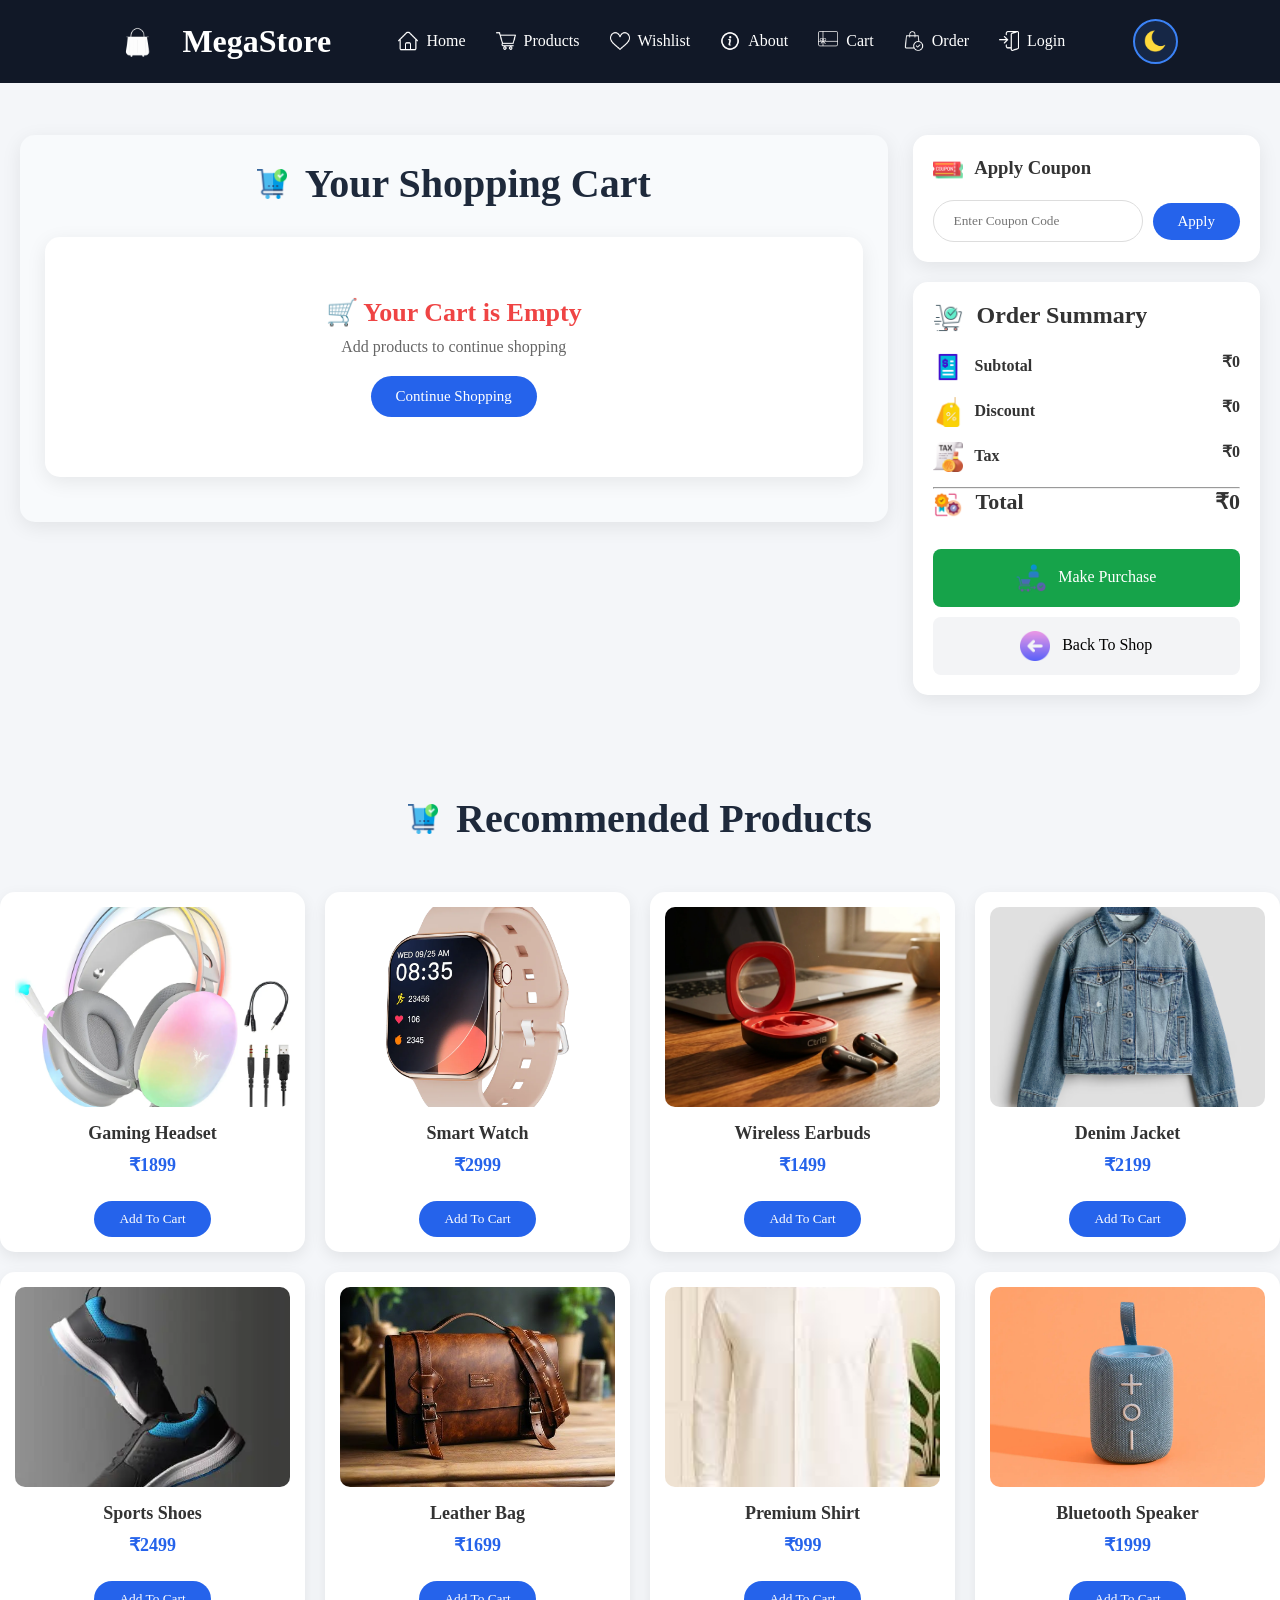
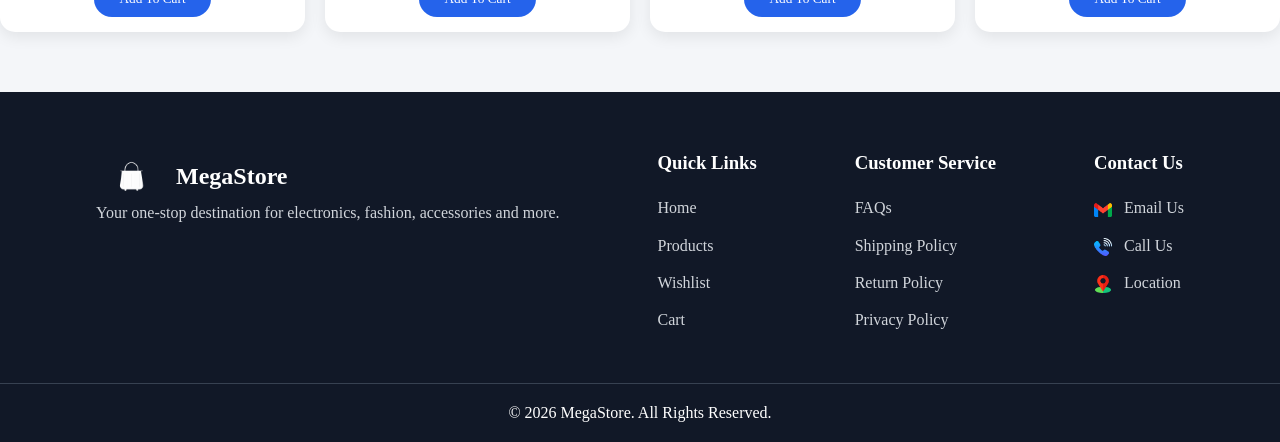
<file: pages/cart.html>
<!DOCTYPE html>
<html lang="en">

<head>
    <meta charset="UTF-8">
    <meta name="viewport" content="width=device-width, initial-scale=1.0">

    <title>Shopping Cart</title>

    <link rel="stylesheet" href="../css/cart.css">
    <link rel="stylesheet" href="./../css/header.css">
    <link rel="stylesheet" href="./../css/footer.css">
</head>

<body>
    <!-- header -->
    <header>
        <nav class="navbar">
            <div class="logo">
                <img src="./../images/logo.png" alt="Logo" class="logo-img" />
                <a href="./../index.html">MegaStore</a>
            </div>

            <ul class="nav-links">
                <li><a href="./../index.html"><img src="./../images/home.png" class="nav-icon">Home</a></li>
                <li><a href="./products.html"><img src="./../images/shop.png" class="nav-icon">Products</a></li>
                <li><a href="./wishlist.html"><img src="./../images/like.png" class="nav-icon">Wishlist</a></li>
                <li><a href="./about.html"><img src="./../images/info.png" class="nav-icon">About</a></li>
                <li><a href="./cart.html"><img src="./../images/card.png" class="nav-icon">Cart</a></li>
                <li><a href="./orders.html"><img src="./../images/orderbtn.png" class="nav-icon">Order</a></li>
                <li>
                    <a href="./login.html" class="login-btn" id="authBtn">
                        <img src="./../images/log.png" class="nav-icon">
                        <span id="navAuthText">Login</span>
                    </a>
                </li>
            </ul>

            <button id="themeToggle" class="theme-btn">
                <img src="../images/moon.png" alt="theme" id="themeIcon">
            </button>

            <div class="menu-btn" onclick="toggleMenu()">
                <img src="./../images/menu.png" alt="menu" />
            </div>
    </header>

    <div class="container">
        <div class="cart-section">
            <h2>
                <img src="../images/order.png" class="icon">
                Your Shopping Cart
            </h2>

            <div id="cart-container">
            </div>
        </div>

        <div class="summary-section">
            <div class="coupon-box">
                <h3>
                    <img src="../images/coupon.png" class="icon">
                    Apply Coupon
                </h3>

                <div class="coupon-area">
                    <input type="text" id="couponInput" placeholder="Enter Coupon Code">

                    <button id="applyCoupon">
                        Apply
                    </button>
                </div>
            </div>

            <div class="summary-box">
                <h2>
                    <img src="../images/order summary.png" class="icon">
                    Order Summary
                </h2>

                <div class="summary-row">
                    <span>
                        <img src="../images/subtotal.png" class="icon">
                        Subtotal
                    </span>

                    <span id="subtotal">₹0</span>
                </div>

                <div class="summary-row">
                    <span>
                        <img src="../images/discount.png" class="icon">
                        Discount
                    </span>

                    <span id="discount">₹0</span>
                </div>

                <div class="summary-row">
                    <span>
                        <img src="../images/tax.png" class="icon">
                        Tax
                    </span>

                    <span id="tax">₹0</span>
                </div>

                <hr>

                <div class="summary-row total">
                    <span>
                        <img src="../images/totalquality.png" class="icon">
                        Total
                    </span>

                    <span id="total">₹0</span>
                </div>

                <button id="checkoutBtn" class="purchase-btn">
                    <img src="../images/make puchase.png" class="icon">
                    Make Purchase

                </button>

                <a href="../pages/products.html" class="back-btn">
                    <img src="../images/back to btn.png" class="icon">
                    Back To Shop
                </a>
            </div>
        </div>
    </div>


    <section class="recommended">
        <h2>
            <img src="../images/order.png" class="icon">
            Recommended Products
        </h2>

        <div class="recommended-grid">
            <div class="card">
                <img src="../images/gaminghandset.webp">
                <h4>Gaming Headset</h4>
                <p>₹1899</p>
                <button class="add-cart" data-id="1">
                    Add To Cart
                </button>
            </div>

            <div class="card">
                <img src="../images/smartwatch.webp">
                <h4>Smart Watch</h4>
                <p>₹2999</p>
                <button class="add-cart" data-id="2">
                    Add To Cart
                </button>
            </div>

            <div class="card">
                <img src="../images/wireless earbuds.webp">
                <h4>Wireless Earbuds</h4>
                <p>₹1499</p>
                <button class="add-cart" data-id="3">
                    Add To Cart
                </button>
            </div>

            <div class="card">
                <img src="../images/denim jacket.avif">
                <h4>Denim Jacket</h4>
                <p>₹2199</p>
                <button class="add-cart" data-id="4">
                    Add To Cart
                </button>
            </div>

            <div class="card">
                <img src="../images/shoessport.webp">
                <h4>Sports Shoes</h4>
                <p>₹2499</p>
                <button class="add-cart" data-id="5">
                    Add To Cart
                </button>
            </div>

            <div class="card">
                <img src="../images/leather bag.jpg">
                <h4>Leather Bag</h4>
                <p>₹1699</p>
                <button class="add-cart" data-id="6">
                    Add To Cart
                </button>
            </div>

            <div class="card">
                <img src="../images/premium shirt.jpg">
                <h4>Premium Shirt</h4>
                <p>₹999</p>
                <button class="add-cart" data-id="7">
                    Add To Cart
                </button>
            </div>

            <div class="card">
                <img src="../images/bluetoothe speaker.webp">
                <h4>Bluetooth Speaker</h4>
                <p>₹1999</p>
                <button class="add-cart" data-id="8">
                    Add To Cart
                </button>
            </div>
        </div>
    </section>

     <script src="./../js/header.js"></script>
    <!-- footer -->
    <footer class="footer">
        <div class="footer-container">
            <div class="footer-box">
                <div class="footer-logo">
                    <img src="./../images/logo.png" alt="Logo" class="footer-logo-img" />
                    <h2>MegaStore</h2>
                </div>
                <p>
                    Your one-stop destination for electronics, fashion, accessories and
                    more.
                </p>
            </div>

            <div class="footer-box">
                <h3>Quick Links</h3>

                <a href="./../index.html">Home</a>
                <a href="./products.html">Products</a>
                <a href="./wishlist.html">Wishlist</a>
                <a href="./cart.html">Cart</a>
            </div>

            <div class="footer-box">
                <h3>Customer Service</h3>

                <a href="#">FAQs</a>
                <a href="#">Shipping Policy</a>
                <a href="#">Return Policy</a>
                <a href="#">Privacy Policy</a>
            </div>

            <div class="footer-box">
                <h3>Contact Us</h3>

                <a href="mailto:pratikshashinde2622@gmail.com">
                    <img src="./../images/gmail.png" class="contact-icon" />
                    Email Us
                </a>

                <a href="tel:+919595527262">
                    <img src="./../images/phone.png" class="contact-icon" />
                    Call Us
                </a>

                <a href="https://maps.app.goo.gl/vdkeZXEgAPpNCxTE6" target="_blank">
                    <img src="./../images/location.png" class="contact-icon" />
                    Location
                </a>
            </div>
        </div>

        <div class="footer-bottom">
            <p>© 2026 MegaStore. All Rights Reserved.</p>
        </div>
    </footer>

    <script src="../js/cart.js"></script>

</body>

</html>
</file>
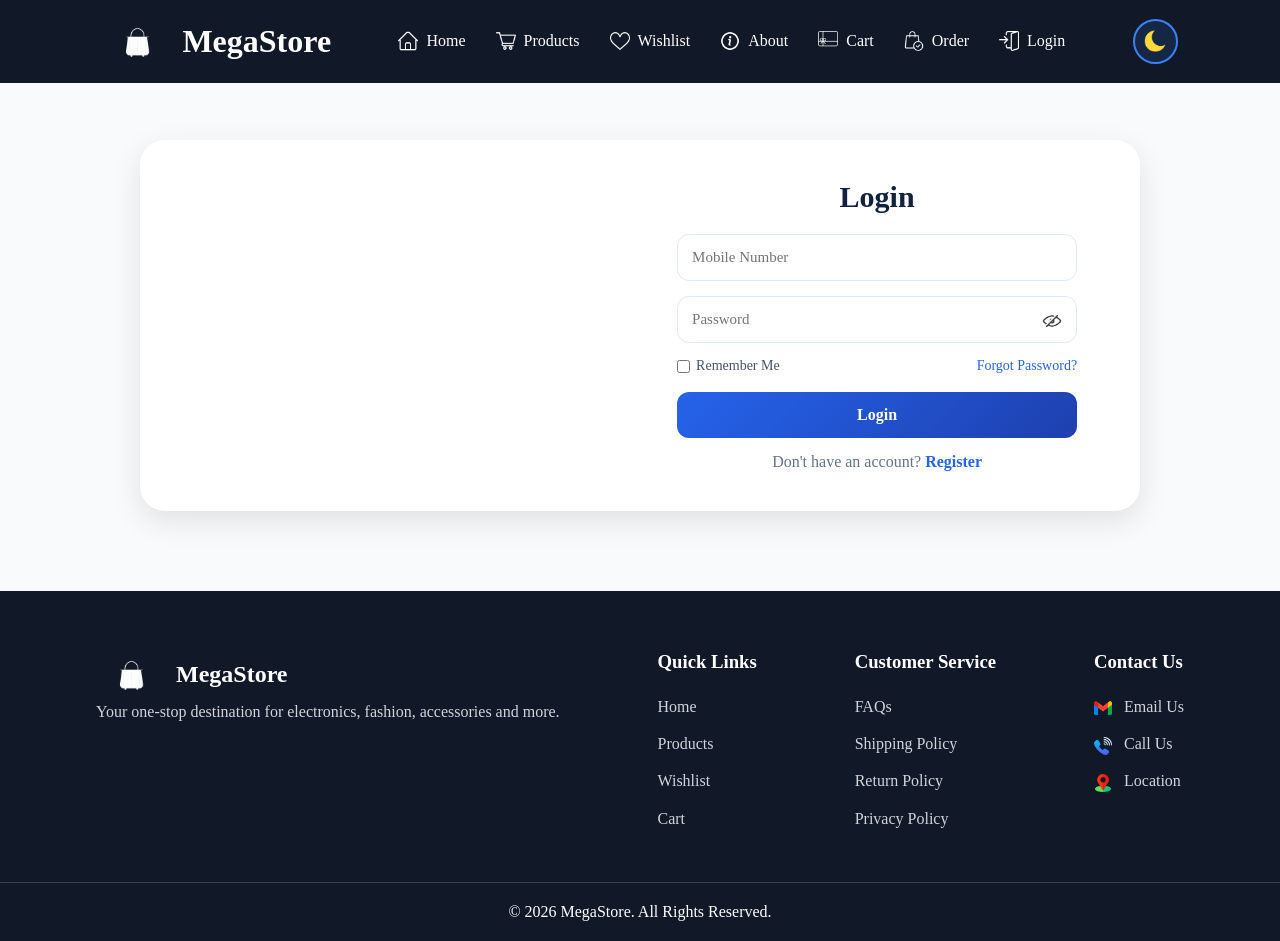
<file: pages/login.html>
<!DOCTYPE html>
<html lang="en">
    <head>
    <meta charset="UTF-8">
    <meta name="viewport" content="width=device-width, initial-scale=1.0">
    <meta charset="UTF-8">
    <meta name="viewport" content="width=device-width, initial-scale=1.0">
    <title>login Page</title>
    <link rel="stylesheet" href="./../css/login.css">
    <link rel="stylesheet" href="./../css/footer.css">
    <link rel="stylesheet" href="./../css/header.css">
</head>

<body>
    <!-- header -->
    <header>
        <nav class="navbar">
            <div class="logo">
                <img src="./../images/logo.png" alt="Logo" class="logo-img" />
                <a href="./../index.html">MegaStore</a>
            </div>

            <ul class="nav-links">
                <li><a href="./../index.html"><img src="./../images/home.png" class="nav-icon">Home</a></li>
                <li><a href="./products.html"><img src="./../images/shop.png" class="nav-icon">Products</a></li>
                <li><a href="./wishlist.html"><img src="./../images/like.png" class="nav-icon">Wishlist</a></li>
                <li><a href="./about.html"><img src="./../images/info.png" class="nav-icon">About</a></li>
                <li><a href="./cart.html"><img src="./../images/card.png" class="nav-icon">Cart</a></li>
                <li><a href="./orders.html"><img src="./../images/orderbtn.png" class="nav-icon">Order</a></li>
                <li>
                    <a href="./login.html" class="login-btn" id="authBtn">
                        <img src="./../images/log.png" class="nav-icon">
                        <span id="navAuthText">Login</span>
                    </a>
                </li>
            </ul>

            <button id="themeToggle" class="theme-btn">
                <img src="../images/moon.png" alt="theme" id="themeIcon">
            </button>

            <div class="menu-btn" onclick="toggleMenu()">
                <img src="./../images/menu.png" alt="menu" />
            </div>
    </header>



    <div class="container">
        <div class="login-image">
                <video autoplay muted loop playsinline>
        <source src="./../videos/login-video.mp4" type="video/mp4">
    </video>
        </div>

        <div class="form-container">

            <!-- Login Form -->
            <form id="loginForm" autocomplete="off">

                <h2>Login</h2>

                <input type="text" id="loginMobile" placeholder="Mobile Number" autocomplete="off" required>

                <div class="password-box">

                    <input type="password" id="loginPassword" autocomplete="new-password" placeholder="Password" required>


                    <button type="button" class="eye-btn" onclick="toggleLoginPassword()">

                        <img src="./../images/hide.png" class="eye-icon" id="loginEye">

                    </button>


                    <button type="button" type="button" id="shopNowBtn" onclick="goToProducts()">
                        Shop Now
                    </button>

                    <div class="login-options">

                        <label class="remember-me">
                            <input type="checkbox" id="rememberMe">
                            Remember Me
                        </label>

                        <a href="#" class="forgot-password" onclick="forgotPassword()">
                            Forgot Password?
                        </a>

                    </div>

                </div>

                <button type="submit">
                    Login
                </button>

                <p>
                    Don't have an account?
                    <span onclick="showRegister()">
                        Register
                    </span>
                </p>

            </form>

            <!-- Register Form -->
            <form id="registerForm">

                <h2>Register</h2>

                <input type="text" id="name" placeholder="Full Name" required>

                <input type="email" id="registerEmail" placeholder="Email Address" required>

                <input type="text" id="registerMobile" placeholder="Mobile Number" required>

                <div class="password-box">

                    <input type="password" id="registerPassword" placeholder="Password" required>

                    <button type="button" class="eye-btn" onclick="toggleRegisterPassword()">

                        <img src="./../images/hide.png" class="eye-icon" id="registerEye">

                    </button>

                </div>

                <button type="submit">
                    Register
                </button>

                <p>
                    Already have an account?
                    <span onclick="showLogin()">
                        Login
                    </span>
                </p>

            </form>

        </div>

    </div>


    <!-- <script src="./../js/register.js"></script> -->
    <!-- footer -->
    <footer class="footer">
        <div class="footer-container">
            <div class="footer-box">
                <div class="footer-logo">
                    <img src="./../images/logo.png" alt="Logo" class="footer-logo-img" />
                    <h2>MegaStore</h2>
                </div>
                <p>
                    Your one-stop destination for electronics, fashion, accessories and
                    more.
                </p>
            </div>

            <div class="footer-box">
                <h3>Quick Links</h3>

                <a href="./../index.html">Home</a>
                <a href="./products.html">Products</a>
                <a href="./wishlist.html">Wishlist</a>
                <a href="./cart.html">Cart</a>
            </div>

            <div class="footer-box">
                <h3>Customer Service</h3>

                <a href="#">FAQs</a>
                <a href="#">Shipping Policy</a>
                <a href="#">Return Policy</a>
                <a href="#">Privacy Policy</a>
            </div>

            <div class="footer-box">
                <h3>Contact Us</h3>

                <a href="mailto:pratikshashinde2622@gmail.com">
                    <img src="./../images/gmail.png" class="contact-icon" />
                    Email Us
                </a>

                <a href="tel:+919595527262">
                    <img src="./../images/phone.png" class="contact-icon" />
                    Call Us
                </a>

                <a href="https://maps.app.goo.gl/vdkeZXEgAPpNCxTE6" target="_blank">
                    <img src="./../images/location.png" class="contact-icon" />
                    Location
                </a>
            </div>
        </div>

        <div class="footer-bottom">
            <p>© 2026 MegaStore. All Rights Reserved.</p>
        </div>
    </footer>
    <script src="./../js/login.js"></script>
    <script src="./../js/header.js"></script>

</body>

</html>
</file>
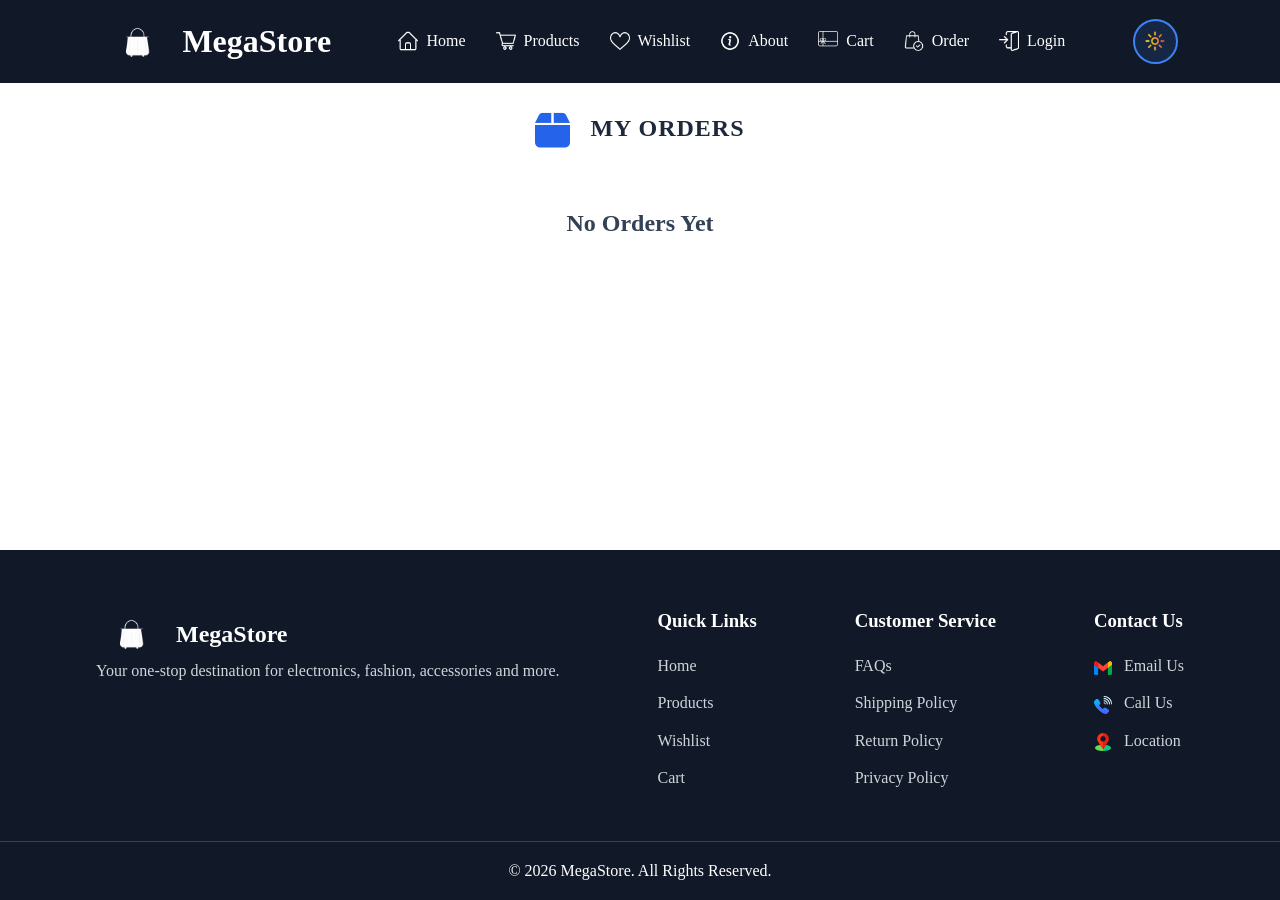
<file: pages/orders.html>
<!DOCTYPE html>
<html lang="en">
    <head>
        <meta charset="UTF-8">
        <meta name="viewport" content="width=device-width, initial-scale=1.0">
    <title>Document</title>
     <link rel="stylesheet" href="./../css/header.css">
    <link rel="stylesheet" href="./../css/footer.css">
    <link rel="stylesheet" href="https://cdnjs.cloudflare.com/ajax/libs/font-awesome/6.5.2/css/all.min.css">
    <link rel="stylesheet" href="./../css/orders.css">
    </head>
<body>
   <!-- header -->
    <header>
        <nav class="navbar">
            <div class="logo">
                <img src="./../images/logo.png" alt="Logo" class="logo-img" />
                <a href="./../index.html">MegaStore</a>
            </div>

            <ul class="nav-links">
                <li><a href="./../index.html"><img src="./../images/home.png" class="nav-icon">Home</a></li>
                <li><a href="./products.html"><img src="./../images/shop.png" class="nav-icon">Products</a></li>
                <li><a href="./wishlist.html"><img src="./../images/like.png" class="nav-icon">Wishlist</a></li>
                <li><a href="./about.html"><img src="./../images/info.png" class="nav-icon">About</a></li>
                <li><a href="./cart.html"><img src="./../images/card.png" class="nav-icon">Cart</a></li>
                <li><a href="./orders.html"><img src="./../images/orderbtn.png" class="nav-icon">Order</a></li>

                <li>
                    <a href="./login.html" class="login-btn" id="authBtn">
                        <img src="./../images/log.png" class="nav-icon">
                        <span id="navAuthText">Login</span>
                    </a>
                </li>
            </ul>

            <button id="themeToggle" class="theme-btn">
                <img src="./../images/sun.png" alt="theme" id="themeIcon">
            </button>

            <div class="menu-btn" onclick="toggleMenu()">
                <img src="./../images/menu.png" alt="menu" />
            </div>
    </header>

    <section class="orders-section">

        <h1 class="orders-title">

            <i class="fa-solid fa-box"></i>

            My Orders

        </h1>

        <div id="ordersContainer">

        </div>

    </section>

        <!-- footer -->
    <footer class="footer">
        <div class="footer-container">
            <div class="footer-box">
                <div class="footer-logo">
                    <img src="./../images/logo.png" alt="Logo" class="footer-logo-img" />
                    <h2>MegaStore</h2>
                </div>
                <p>
                    Your one-stop destination for electronics, fashion, accessories and
                    more.
                </p>
            </div>

            <div class="footer-box">
                <h3>Quick Links</h3>

                <a href="./../index.html">Home</a>
                <a href="./products.html">Products</a>
                <a href="./wishlist.html">Wishlist</a>
                <a href="./cart.html">Cart</a>
            </div>

            <div class="footer-box">
                <h3>Customer Service</h3>

                <a href="#">FAQs</a>
                <a href="#">Shipping Policy</a>
                <a href="#">Return Policy</a>
                <a href="#">Privacy Policy</a>
            </div>

            <div class="footer-box">
                <h3>Contact Us</h3>

                <a href="mailto:pratikshashinde2622@gmail.com">
                    <img src="./../images/gmail.png" class="contact-icon" />
                    Email Us
                </a>

                <a href="tel:+919595527262">
                    <img src="./../images/phone.png" class="contact-icon" />
                    Call Us
                </a>

                <a href="https://maps.app.goo.gl/vdkeZXEgAPpNCxTE6" target="_blank">
                    <img src="./../images/location.png" class="contact-icon" />
                    Location
                </a>
            </div>
        </div>

        <div class="footer-bottom">
            <p>© 2026 MegaStore. All Rights Reserved.</p>
        </div>
    </footer>
    <script src="./../js/header.js"></script>
    <script src="./../js/orders.js"></script>
</body>
</html>
</file>
<file: css/cart.css>
* {
    font-family: 'Poppins', sans-serif;
}

body {
    background: #f4f6f9;
    color: #333;
    padding-top: 65px;
}

.container {
    display: flex;
    gap: 25px;
    align-items: flex-start;
    padding: 20px;
    margin-top: 50px;
}

.cart-section {
    flex: 3;
    background: #f8fafc;
    padding: 25px;
    border-radius: 15px;
    box-shadow: 0 5px 20px rgba(0, 0, 0, 0.08);

}

.cart-section h2 {
    text-align: center;
    font-size: 2.5rem;
    color: #1e293b;
    display: flex;
    justify-content: center;
    align-items: center;
    gap: 10px;
    margin-bottom: 30px;
}

.cart-item {
    display: flex;
    align-items: center;
    justify-content: space-between;
    padding: 18px;
    margin-bottom: 15px;
    border: 1px solid #eee;
    border-radius: 12px;
    transition: 0.3s;
    background: #fff;
}

.cart-item:hover {
    transform: translateY(-3px);
    box-shadow: 0 8px 20px rgba(0, 0, 0, 0.08);
}

.cart-item>img {
    width: 150px;
    height: 150px;
    object-fit: cover;
    border-radius: 10px;
}

.product-info {
    flex: 1;
    margin-left: 20px;
}

.product-info h3 {
    font-size: 20px;
    margin-bottom: 8px;
}

.product-info p {
    color: #777;
    margin-bottom: 10px;
}

.price-box del {
    color: #999;
    margin-right: 10px;
    font-size: 15px;
}

.price-box span {
    font-size: 22px;
    font-weight: bold;
    color: #2563eb;
}

.cart-actions {
    display: flex;
    flex-direction: column;
    gap: 8px;
}

.buy-btn {
    background: #16a34a;
    color: white;
    border: none;
    padding: 12px 18px;
    border-radius: 25px;
    cursor: pointer;
    font-size: 15px;
    transition: 0.3s;
}

.buy-btn:hover {
    background: #15803d;
    transform: scale(1.05);
}

.remove-btn {
    background: #ef4444;
    color: white;
    border: none;
    margin: 15px 0 20px;
    padding: 10px 25px;
    border-radius: 25px;
    font-size: 15px;
    cursor: pointer;
}

.remove-btn:hover {
    background: #dc2626;
    transform: scale(1.05);
}

.summary-section {
    flex: 1;
    position: sticky;
    top: 20px;
}

.coupon-box,
.summary-box {
    background: white;
    padding: 20px;
    border-radius: 15px;
    box-shadow: 0 5px 20px rgba(0, 0, 0, 0.08);
    margin-bottom: 20px;
}

.coupon-box h3 {
    margin-bottom: 15px;
}

.coupon-area {
    display: flex;
    gap: 10px;
    align-items: center;
}

.coupon-area input {
    flex: 1;
    padding: 12px 20px;
    border-radius: 25px;
    border: 1px solid #ddd;
}

.coupon-area button {
    padding: 10px 25px;
    border: none;
    background-color: #2563eb;
    color: white;
    border-radius: 25px;
    cursor: pointer;
    transition: 0.3s;
    font-size: 15px;
}

.coupon-area button:hover {
    background: #1d4ed8;
    transform: scale(1.04);
}

.summary-box h2 {
    margin-bottom: 20px;
    font-size: 24px;
}

.summary-row {
    display: flex;
    justify-content: space-between;
    margin-bottom: 15px;

    font-weight: bold;
}

.total {
    font-size: 22px;
    font-weight: bold;
}

.purchase-btn {
    width: 100%;
    padding: 14px;
    background: #16a34a;
    color: white;
    border: none;
    border-radius: 8px;
    cursor: pointer;
    font-size: 16px;
    margin-top: 15px;
    transition: 0.3s;
}

.purchase-btn:hover {
    background: #15803d;
}

.back-btn {
    display: block;
    width: 100%;
    padding: 14px;
    background: #f3f4f6;
    border-radius: 8px;
    text-align: center;
    text-decoration: none;
    color: black;
    margin-top: 10px;
    transition: 0.3s;
}

.back-btn:hover {
    background: #e5e7eb;
}

.recommended {
    margin-top: 60px;
    padding-bottom: 60px;
}

.recommended h2 {
    text-align: center;
    display: flex;
    justify-content: center;
    align-items: center;
    margin-bottom: 50px;
    font-size: 2.5rem;
    color: #1e293b;
    gap: 10px;
}

.recommended-grid {
    display: grid;
    grid-template-columns: repeat(4, 1fr);
    gap: 20px;
}

.card {
    background: white;
    padding: 15px;
    border-radius: 15px;
    text-align: center;
    box-shadow: 0 5px 15px rgba(0, 0, 0, 0.08);
    transition: 0.3s;
}

.card:hover {
    transform: translateY(-8px);
    box-shadow: 0 12px 25px rgba(0, 0, 0, 0.15);
}

.card img {
    width: 100%;
    height: 200px;
    object-fit: cover;
    border-radius: 10px;
}

.card h4 {
    margin-top: 12px;
    font-size: 18px;
}

.card p {
    margin: 10px 0;
    font-size: 18px;
    font-weight: bold;
    color: #2563eb;
}

.add-cart {
    margin-top: 15px;
    padding: 10px 25px;
    border: none;
    background: #2563eb;
    color: white;
    border-radius: 25px;
    cursor: pointer;
    transition: 0.3s;
}

.add-cart:hover {
    background: #1d4ed8;
    transform: scale(1.04);
}

.empty-cart {
    text-align: center;
    padding: 40px;
    font-size: 24px;
    font-weight: bold;
    color: #ef4444;
}


.empty-cart-box {
    text-align: center;
    padding: 60px 20px;
    background: #fff;
    border-radius: 15px;
    box-shadow: 0 5px 20px rgba(0, 0, 0, 0.08);
    margin: 20px 0;
}

.empty-cart-box h2 {
    font-size: 26px;
    color: #ef4444;
    margin-bottom: 10px;
}

.empty-cart-box p {
    color: #666;
    margin-bottom: 20px;
    font-size: 16px;
}


.continue-btn {
    display: inline-block;
    padding: 12px 25px;
    background: #2563eb;
    color: #fff;
    border-radius: 25px;
    text-decoration: none;
    font-size: 15px;
    transition: 0.3s;
}

.continue-btn:hover {
    background: #1d4ed8;
    transform: scale(1.05);
}

.icon {
    width: 30px;
    height: 30px;
    vertical-align: middle;
    margin-right: 8px;
}

.trash-icon {
    width: 20px;
    height: 20px;
    object-fit: contain;
    margin-right: 6px;
}

@media(max-width:1100px) {

    .container {
        flex-direction: column;
    }

    .summary-section {
        width: 100%;
    }

    .recommended-grid {
        grid-template-columns: repeat(2, 1fr);
    }

}

@media(max-width:768px) {

    .cart-item {
        flex-direction: column;
        text-align: center;
        gap: 15px;
    }

    .cart-item>img {
        width: 120px;
        height: 120px;
    }

    .product-info {
        margin: 10px 0;
    }

    .recommended-grid {
        grid-template-columns: 1fr;
    }

    .coupon-area {
        flex-direction: column;
    }

    .coupon-area input,
    .coupon-area button {
        width: 100%;
    }

}
</file>
<file: css/header.css>
* {
    margin: 0;
    padding: 0;
    box-sizing: border-box;
    font-family: 'Playfair Display', serif;
}

header .navbar {
    display: flex;
    justify-content: space-between;
    align-items: center;
    padding: 18px 8%;
    background-color: #111827;

    position: fixed;
    top: 0;
    left: 0;
    width: 100%;

    z-index: 1000;
}

.logo {
    display: flex;
    align-items: center;
    gap: 10px;
}

.logo-img {
    width: 70px;
    height: auto;
    object-fit: contain;
    display: block;
}

.nav-links a:hover {
    color: #3b82f6;
}

.menu-btn {
    display: none;
    cursor: pointer;
}

.menu-btn img {
    width: 32px;
    height: 32px;
    object-fit: contain;
}

.logo a {
    text-decoration: none;
    color: white;
    font-size: 2rem;
    font-weight: bold;
    line-height: 1;
}

.nav-links {
    display: flex;
    list-style: none;
    gap: 30px;
}

.nav-links a{
    display: flex;
    align-items: center;
    gap: 8px;
    text-decoration: none;
    color: white;
    font-size: 1rem;
    transition: 0.3s;
}
.nav-links li{
    display:flex;
    align-items:center;
}

.nav-icon{
    width: 20px;
    height: 20px;
    object-fit: contain;
}

.nav-links a:hover{
    color: #3b82f6;
    transform: translateY(-2px);
}
 /* .login-btn{
    border:2px solid #3b82f6;
    color:white !important;
    padding:8px 10px;
    border-radius:25px;
    background:transparent;
}

.login-btn:hover{
    background:#3b82f6;
    color:white !important;
} */

/* responsive */
@media(max-width:768px) {

    .menu-btn {
        display: block;
    }

    .nav-links {
        position: absolute;
        top: 75px;
        left: 0;
        width: 100%;
        background: #111827;
        flex-direction: column;
        align-items: center;
        gap: 20px;
        padding: 20px 0;
        display: none;
    }

    .nav-links.active {
        display: flex !important;
    }
}

/* dark light */
/* Theme Button */
.theme-btn{
    width: 45px;
    height: 45px;
    border: 2px solid #3b82f6;
    border-radius: 50%;
    background: rgba(59, 130, 246, 0.15);
    display: flex;
    align-items: center;
    justify-content: center;
    cursor: pointer;
    transition: 0.3s ease;
}

.theme-btn img{
    width: 22px;
    height: 22px;
    object-fit: contain;
}

.theme-btn:hover{
    background: #f2f2f2;
    transform: scale(1.1);
    box-shadow: 0 0 15px rgba(59,130,246,0.5);
}

/* Dark Mode */

/* ================= DARK MODE ================= */

body.dark-mode{
    background:#0f172a;
    color:#fff;
}

/* CART PAGE */
body.dark-mode .cart-section,
body.dark-mode .coupon-box,
body.dark-mode .summary-box,
body.dark-mode .card,
body.dark-mode .empty-cart-box{
    background:#1e293b;
    color:#fff;
}

body.dark-mode .cart-item{
    background:#334155;
    border-color:#475569;
}

body.dark-mode .product-info p,
body.dark-mode .price-box del{
    color:#cbd5e1;
}

body.dark-mode .back-btn{
    background:#334155;
    color:#fff;
}

body.dark-mode .back-btn:hover{
    background:#475569;
}

/* WISHLIST PAGE */

body.dark-mode .summary-card,
body.dark-mode .product-card,
body.dark-mode .select-all-box,
body.dark-mode .search-box input,
body.dark-mode #sortSelect{
    background:#1e293b;
    color:#fff;
    border-color:#475569;
}

body.dark-mode .wishlist-header p,
body.dark-mode .summary-card span,
body.dark-mode .empty-state p{
    color:#cbd5e1;
}

body.dark-mode .card-content h3,
body.dark-mode .wishlist-header h1,
body.dark-mode .empty-state h2{
    color:#fff;
}

body.dark-mode .share-product{
    background:#334155;
    color:#fff;
}

body.dark-mode #toast{
    background:#334155;
}
</file>
<file: css/footer.css>
/* footer */
.footer {
    background: #111827;
    color: white;
    padding-top: 60px;
}

.footer-logo{
display: flex;
    align-items: center;
    gap: 10px;
}

.footer-logo-img{
    width: 70px;
    height: auto;
    object-fit: contain;
    display: block;
}

.footer-logo h2{
    text-decoration: none;
    color: white;
    font-size: 24px;
    font-weight: bold;
    line-height: 1;
}

.footer-container {
    width: 85%;
    margin: auto;
    display: grid;
    grid-template-columns: repeat(auto-fit, minmax(220px, 1fr));
    gap: 30px;
        display: flex;
    justify-content: space-between;
}

.footer-box h3 {
    margin-bottom: 20px;
}

 .footer-box p ,
.footer-box a { 
    display: block;
    color: #d1d5db;
    text-decoration: none;
    margin-bottom: 10px;
    line-height: 1.7;
}

.footer-box a:hover {
    color: #2563eb;
}

.footer-bottom {
    text-align: center;
    margin-top: 40px;
    padding: 20px;
    border-top: 1px solid #374151;
}
.contact-icon{
    width: 18px;
    height: 18px;
    vertical-align: middle;
    margin-right: 8px;
}


@media (max-width: 992px){

    .footer-container{
        flex-wrap: wrap;
        gap: 40px;
    }

    .footer-box{
        min-width: 220px;
    }
}

@media (max-width: 768px){

    .footer{
        padding-top: 40px;
    }

    .footer-container{
        flex-direction: column;
        text-align: center;
        gap: 30px;
    }

    .footer-logo{
        justify-content: center;
    }

    .footer-box{
        width: 100%;
    }

    .footer-box h3{
        margin-bottom: 12px;
    }

    .footer-box a{
        justify-content: center;
    }

    .contact-icon{
        margin-right: 6px;
    }
}

@media (max-width: 480px){

    .footer-logo-img{
        width: 55px;
    }

    .footer-logo h2{
        font-size: 22px;
    }

    .footer-box p,
    .footer-box a{
        font-size: 14px;
    }

    .footer-bottom{
        font-size: 14px;
        padding: 15px;
    }
}
</file>
<file: css/login.css>
*{
    margin:0;
    padding:0;
    box-sizing:border-box;
    font-family:'Poppins',sans-serif;
}

body{
    background:#f8fafc;
}

/* Main Container */
.container{
    max-width:1000px;
    margin:80px auto;
    margin-top: 140px;
    display:flex;
    background:#fff;
    border-radius:25px;
    overflow:hidden;
    box-shadow:0 10px 30px rgba(0,0,0,0.1);
}

/* Left Side Image */
.login-image{
    width:50%;
    overflow:hidden;
}

.login-image img,
.login-image video{
    width:100%;
    height:100%;
    object-fit:cover;
    display:block;
}

.login-image img:hover{
    transform:scale(1.05);
}

/* Right Side Form Section */
.form-container{
    width:55%;
    padding:40px;
    display:flex;
    justify-content:center;
    align-items:center;
}

/* Forms */
#loginForm,
#registerForm{
    width:100%;
    max-width:400px;
}

#registerForm{
    display:none;
}

#loginForm h2,
#registerForm h2{
    text-align:center;
    color:#112240;
    margin-bottom:20px;
    font-size:30px;
}

/* Inputs */
#loginForm input,
#registerForm input{
    width:100%;
    padding:14px;
    border:1px solid #dbeafe;
    border-radius:12px;
    margin-bottom:15px;
    font-size:15px;
}

#loginForm input:focus,
#registerForm input:focus{
    outline:none;
    border-color:#2563eb;
    box-shadow:0 0 8px rgba(37,99,235,0.2);
}

/* Password */
.password-box{
    position:relative;
}

.eye-btn{
    position:absolute;
    right:15px;
    top:35%;
    transform:translateY(-50%);
    border:none;
    background:none;
    cursor:pointer;
}

/* Buttons */
#loginForm button[type="submit"],
#registerForm button[type="submit"]{
    width:100%;
    padding:14px;
    border:none;
    border-radius:12px;
    background:linear-gradient(135deg,#2563eb,#1e40af);
    color:white;
    font-size:16px;
    font-weight:600;
    cursor:pointer;
    transition:0.3s;
}

#loginForm button[type="submit"]:hover,
#registerForm button[type="submit"]:hover{
    transform:translateY(-2px);
    box-shadow:0 8px 20px rgba(37,99,235,0.3);
}

/* Bottom Text */
#loginForm p,
#registerForm p{
    text-align:center;
    margin-top:15px;
    color:#64748b;
}

#loginForm span,
#registerForm span{
    color:#2563eb;
    cursor:pointer;
    font-weight:600;
}

#loginForm span:hover,
#registerForm span:hover{
    text-decoration:underline;
}

/* Remember Me & Forgot Password */

.login-options{
    display:flex;
    justify-content:space-between;
    align-items:center;
    margin-bottom:18px;
    font-size:14px;
}

.remember-me{
    display:flex;
    align-items:center;
    gap:6px;
    color:#475569;
    cursor:pointer;
}

.remember-me input{
    width:auto !important;
    margin:0 !important;
}

.forgot-password{
    text-decoration:none;
    color:#2563eb;
    font-weight:500;
}

.forgot-password:hover{
    text-decoration:underline;
}
.eye-icon{
    width:20px;
    height:20px;
    object-fit:contain;
}

#shopNowBtn{
    width:100%;
    padding:14px;
    margin-top:15px;
    border:none;
    border-radius:12px;
    background:linear-gradient(135deg,#10b981,#059669);
    color:white;
    font-size:16px;
    font-weight:600;
    cursor:pointer;
    display:none;
}

#shopNowBtn:hover{
    transform:translateY(-2px);
}
/* Mobile Responsive */
@media(max-width:768px){

    .container{
        flex-direction:column;
        margin:20px;
    }

    .login-image{
        width:100%;
        padding:20px;
    }

.login-image video{
    width:100%;
    height:100%;
    object-fit:cover;
    border-radius:15px;
}

    .form-container{
        width:100%;
        padding:25px;
    }
}
</file>
<file: css/orders.css>
body{
    min-height: 100vh;
    display: flex;
    flex-direction: column;
}

.orders-section{
    flex: 1;
}
.orders-title{
    text-align:center;
    font-size:1.5rem;
    font-weight:700;
    color:#1e293b;
    margin:40px 0;
    margin-top: 110px;
    letter-spacing:1px;
    text-transform:uppercase;
    position:relative;
}
.orders-title i{
    color:#2563eb;
    margin-right:12px;
    font-size:2.5rem;
    vertical-align:middle;
}
.order-card{
    background:white;
    width:300px;
    padding:5px;
    border-radius:20px;
    text-align:center;
    box-shadow:0 5px 15px rgba(0,0,0,0.1);
    transition:0.3s ease;
}
.order-card:hover{
    transform:translateY(-8px);
    box-shadow:0 10px 25px rgba(0,0,0,0.15);
}
.order-card img{
    width:100%;
    height:260px;
    margin-top: 10px;
    object-fit:cover;
    border-radius:15px;
    margin-bottom:15px;
}
.order-card h3{
    font-size:1.2rem;
    color:#1e293b;
    margin-bottom:10px;
    display:-webkit-box;
    line-clamp:2;
    -webkit-line-clamp:2;
    -webkit-box-orient:vertical;
    overflow:hidden;
    line-height:1.5;
    height:3em;
}
.order-card p{
    font-size:1rem;
    color:#64748b;
    margin-bottom:10px;
}
.order-card p:nth-of-type(1){
    color:#2563eb;
    font-size:1.2rem;
    font-weight:bold;
}
.order-card p:nth-of-type(2){
    display:inline-block;
    background:#dcfce7;
    color:#166534;
    padding:8px 15px;
    border-radius:25px;
    font-weight:600;
}
.order-card button{
    width:60%;
    margin-top:15px;
    padding:12px;
    border:none;
    border-radius:40px;
    background:#ef4444;
    color:white;
    font-size:1rem;
    font-weight:600;
    cursor:pointer;
    transition:0.3s;
}
.order-card button:hover{
    background:#dc2626;
}
#ordersContainer{
    display:flex;
    flex-wrap:wrap;
    justify-content:center;
    gap:25px;
    padding:20px;
}
#ordersContainer h2{
    text-align:center;
    grid-column:1/-1;
    color:#334155;
}
@media (max-width:992px){
    .orders-title{
        font-size:1.3rem;
    }
    .orders-title i{
        font-size:2rem;
    }
    #ordersContainer{
        display:flex;
        flex-direction:column;
        align-items:center;
        gap:20px;
        padding:10px;
    }
    .order-card{
        width:100%;
        max-width:320px;
    }
}
@media (max-width:768px){
    .orders-title{
        font-size:1.2rem;
        margin:20px 0;
        margin-top: 100px;
    }
    .orders-title i{
        font-size:1.8rem;
    }
    #ordersContainer{
        display:flex;
        flex-direction:column;
        align-items:center;
        gap:20px;
    }
    .order-card{
        width:100%;
        max-width:320px;
        margin:0 auto;
    }
    .order-card img{
        height:220px;
        object-fit:cover;
    }
    .order-card h3{
        font-size:1rem;
    }
    .order-card p{
        font-size:0.95rem;
    }
    .order-card button{
        padding:10px;
        font-size:0.95rem;
    }
}
@media (max-width:480px){
    .orders-title{
        font-size:1rem;
        letter-spacing:0.5px;
    }
    .orders-title i{
        font-size:1.5rem;
    }
    #ordersContainer{
        align-items:center;
    }
    .order-card{
        width:100%;
        max-width:280px;
        margin:0 auto;
    }
    .order-card img{
        width: 100%;
   }
    .order-card h3{
        font-size:0.95rem;
    }
    .order-card p:nth-of-type(1){
        font-size:1rem;
    }
    .order-card button{
        font-size:0.9rem;
    }
}/* =========================
   ORDERS PAGE DARK MODE
========================= */

body.dark-mode .orders-title{
    color:#f8fafc;
}

body.dark-mode .orders-title i{
    color:#60a5fa;
}

/* Order Card */
body.dark-mode .order-card{
    background:#1e293b;
    box-shadow:0 5px 15px rgba(0,0,0,0.3);
}

body.dark-mode .order-card:hover{
    box-shadow:0 10px 25px rgba(0,0,0,0.4);
}

body.dark-mode .order-card h3{
    color:#f8fafc;
}

/* Price */
body.dark-mode .order-card p{
    color:#cbd5e1;
}

body.dark-mode .order-card p:nth-of-type(1){
    color:#60a5fa;
}

/* Order Status */
body.dark-mode .order-card p:nth-of-type(2){
    background:#14532d;
    color:#86efac;
}

/* Cancel Button */
body.dark-mode .order-card button{
    background:#dc2626;
    color:white;
}

body.dark-mode .order-card button:hover{
    background:#ef4444;
}

/* Empty Orders Message */
body.dark-mode #ordersContainer h2{
    color:#cbd5e1;
}
</file>
